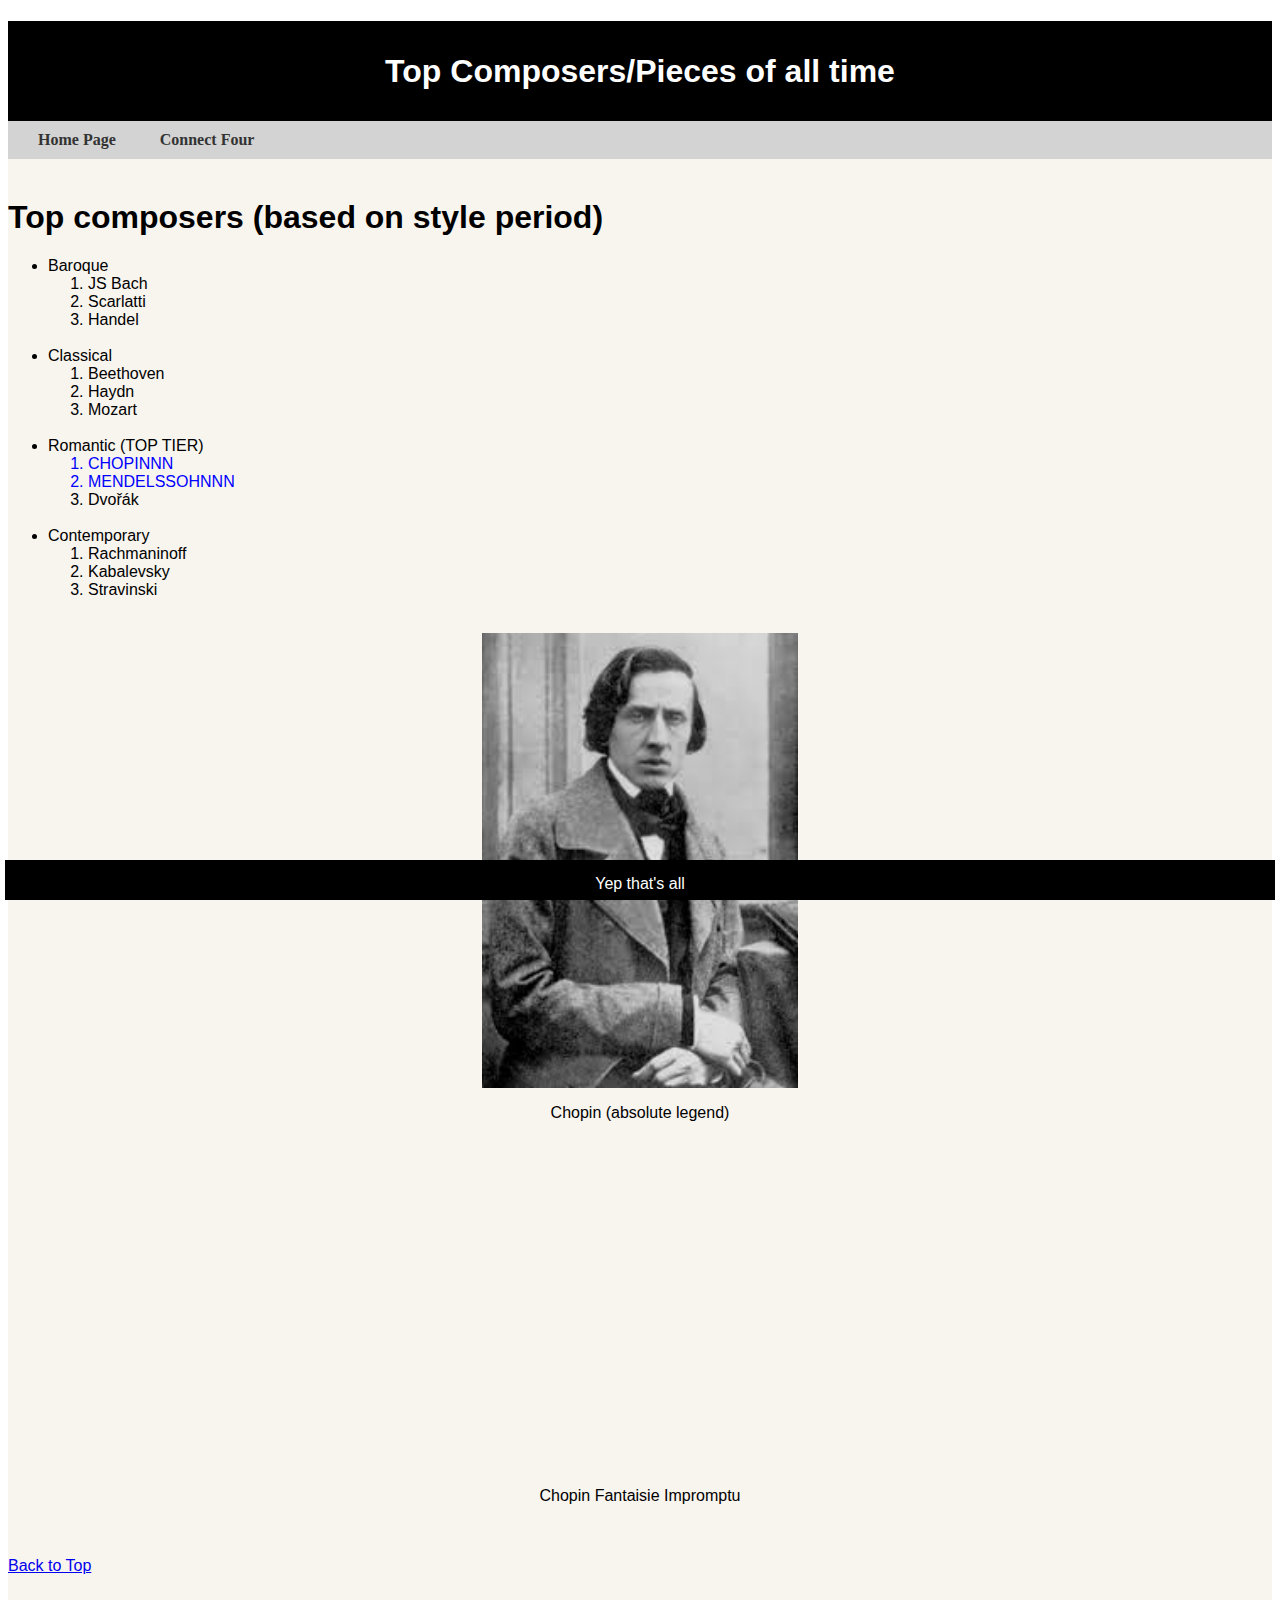
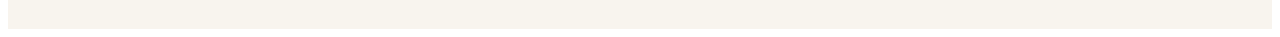
<file: scratch.html>
<!DOCTYPE html>
<html lang="en">
<head>
    <meta charset="UTF-8">
    <meta name="viewport" content="width=device-width, initial-scale=1.0">
    <title>Music tier list</title>
    <link rel="stylesheet" type="text/css" href="css/scratch.css">
</head>
<body>
    <a id="top"></a>
    <div class="center header">
        <h1>Top Composers/Pieces of all time </h1>
    </div>
    <!-- these are my nav links. i'll want to reposition and style them later -->
    <nav>
        <a href="index.html">Home Page</a>
        <a href="webapp.html">Connect Four</a>
    </nav>
    <div class="common mainbody">
        <br>
        <h1>Top composers (based on style period)</h1>
        <ul>
            <li>Baroque</li>
            <ol>
                <li>JS Bach</li>
                <li>Scarlatti</li>
                <li>Handel</li>
            </ol>
            <br>
            <li>Classical</li>
            <ol>
                <li>Beethoven</li>
                <li>Haydn</li>
                <li>Mozart</li>
            </ol>
            <br>
            <li>Romantic (TOP TIER)</li>
            <ol>
                <li class="fancy">CHOPINNN</li>
                <li class="fancy">MENDELSSOHNNN</li>
                <li>Dvořák</li>
            </ol>
            <br>
            <li>Contemporary</li>
            <ol>
                <li>Rachmaninoff</li>
                <li>Kabalevsky</li>
                <li>Stravinski</li>
            </ol>
        </ul>
        <br>
        <img src="assets/img/Chopin.jpg" alt="Chopin">
        <p class="center">Chopin (absolute legend)</p>
        <br>
        <iframe width="560" 
            height="315" 
            src="https://www.youtube.com/watch?v=Gus4dnQuiGk" 
            title="YouTube video player" 
            frameborder="0" 
            allow="accelerometer; autoplay; clipboard-write; encrypted-media; gyroscope; picture-in-picture; web-share" 
            referrerpolicy="strict-origin-when-cross-origin" 
            allowfullscreen>
        </iframe>
        <p class="center">Chopin Fantaisie Impromptu</p>
        <br>
        <br>
        <a href="#top">Back to Top</a>
        <br><br><br><br>
    </div>   
    <div class="center footer">Yep that's all</div>
</body>
</html>
</file>
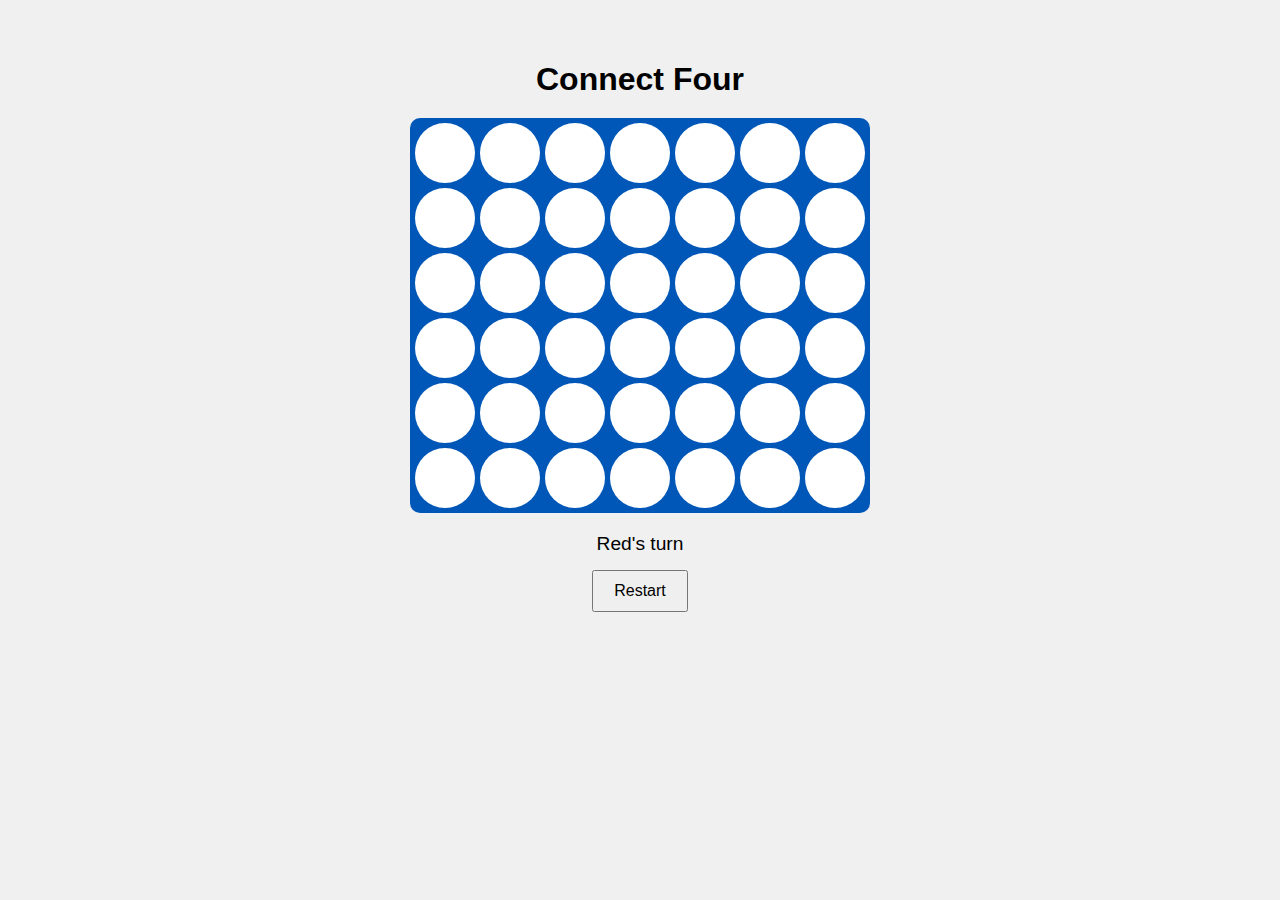
<file: webapp.html>
<!DOCTYPE html>
<html lang="en">
<head>
  <meta charset="UTF-8">
  <meta name="viewport" content="width=device-width, initial-scale=1.0">
  <title>Connect Four</title>
  <style>
    body {
      font-family: Arial, sans-serif;
      display: flex;
      flex-direction: column;
      align-items: center;
      margin-top: 40px;
      background-color: #f0f0f0;
    }
    h1 {
      margin-bottom: 20px;
    }
    #board {
      display: grid;
      grid-template-columns: repeat(7, 60px);
      gap: 5px;
      background-color: #0057b8;
      padding: 5px;
      border-radius: 10px;
    }
    .cell {
      width: 60px;
      height: 60px;
      background-color: white;
      border-radius: 50%;
      display: flex;
      justify-content: center;
      align-items: center;
      cursor: pointer;
    }
    .red {
      background-color: red;
    }
    .yellow {
      background-color: yellow;
    }
    #status {
      margin-top: 20px;
      font-size: 1.2em;
    }
    button {
      margin-top: 15px;
      padding: 10px 20px;
      font-size: 1em;
    }
  </style>
</head>
<body>
  <h1>Connect Four</h1>
  <div id="board"></div>
  <div id="status">Red's turn</div>
  <button onclick="resetGame()">Restart</button>

  <script>
    const ROWS = 6;
    const COLS = 7;
    let board = [];
    let currentPlayer = 'red';
    let gameActive = true;
    const boardDiv = document.getElementById('board');
    const statusDiv = document.getElementById('status');

    function createBoard() {
      boardDiv.innerHTML = '';
      for (let r = 0; r < ROWS; r++) {
        board[r] = [];
        for (let c = 0; c < COLS; c++) {
          const cell = document.createElement('div');
          cell.classList.add('cell');
          cell.dataset.row = r;
          cell.dataset.col = c;
          board[r][c] = '';
          boardDiv.appendChild(cell);
        }
      }
    }

    function getLowestEmptyRow(col) {
      for (let r = ROWS - 1; r >= 0; r--) {
        if (board[r][col] === '') return r;
      }
      return -1;
    }

    function checkWinner(row, col) {
      const directions = [
        [[0, 1], [0, -1]],
        [[1, 0], [-1, 0]],
        [[1, 1], [-1, -1]],
        [[1, -1], [-1, 1]]
      ];

      for (let dir of directions) {
        let count = 1;
        for (let [dr, dc] of dir) {
          let r = row + dr;
          let c = col + dc;
          while (
            r >= 0 && r < ROWS &&
            c >= 0 && c < COLS &&
            board[r][c] === currentPlayer
          ) {
            count++;
            r += dr;
            c += dc;
          }
        }
        if (count >= 4) return true;
      }
      return false;
    }

    function handleClick(e) {
      if (!gameActive) return;
      const col = +e.target.dataset.col;
      const row = getLowestEmptyRow(col);
      if (row === -1) return;

      board[row][col] = currentPlayer;
      const cellIndex = row * COLS + col;
      const cell = boardDiv.children[cellIndex];
      cell.classList.add(currentPlayer);

      if (checkWinner(row, col)) {
        statusDiv.textContent = `${capitalize(currentPlayer)} wins!`;
        gameActive = false;
        return;
      }

      currentPlayer = currentPlayer === 'red' ? 'yellow' : 'red';
      statusDiv.textContent = `${capitalize(currentPlayer)}'s turn`;
    }

    function capitalize(str) {
      return str.charAt(0).toUpperCase() + str.slice(1);
    }

    function resetGame() {
      currentPlayer = 'red';
      gameActive = true;
      statusDiv.textContent = `Red's turn`;
      board = [];
      createBoard();
    }

    createBoard();
    boardDiv.addEventListener('click', handleClick);
  </script>
</body>
</html>
</file>
<file: css/scratch.css>
.common{
    text-align: left;
    font-family:'Lucida Sans', 'Lucida Sans Regular', 'Lucida Grande', 'Lucida Sans Unicode', Geneva, Verdana, sans-serif ;
    color: black
}

.fancy{
    text-align: left;
    font-family: Arial, Helvetica, sans-serif;
    color:blue
}

.center{
    text-align: center;
    font-family:'Lucida Sans', 'Lucida Sans Regular', 'Lucida Grande', 'Lucida Sans Unicode', Geneva, Verdana, sans-serif ;
}


.header{
    height: 100px;
    background-color: black;
    color: white;
    line-height: 100px;
}


.mainbody{
    background-color: rgb(248, 244, 238);
}


.footer{
    background-color: black;
    color: white;
    position: fixed;
    bottom: 0px;
    left: 5px;
    right: 5px;
    height: 25px;
    padding-top: 15px;
}


img{
    display: block;
    margin-left: auto;
    margin-right: auto;
    width: 25%;
}

iframe{
    display: block;
    margin-left: auto;
    margin-right: auto;
    width: 45%;
}


nav{
    background-color: rgb(211, 211, 211);
    padding: 10px;
    overflow: hidden;
}


nav a{
    font-size: 16px;
    font-weight: bold;
    text-decoration: none;
    color: #333;
    padding: 20px;
}


nav a:hover{
    background-color: #c0c0c0;
}
</file>
